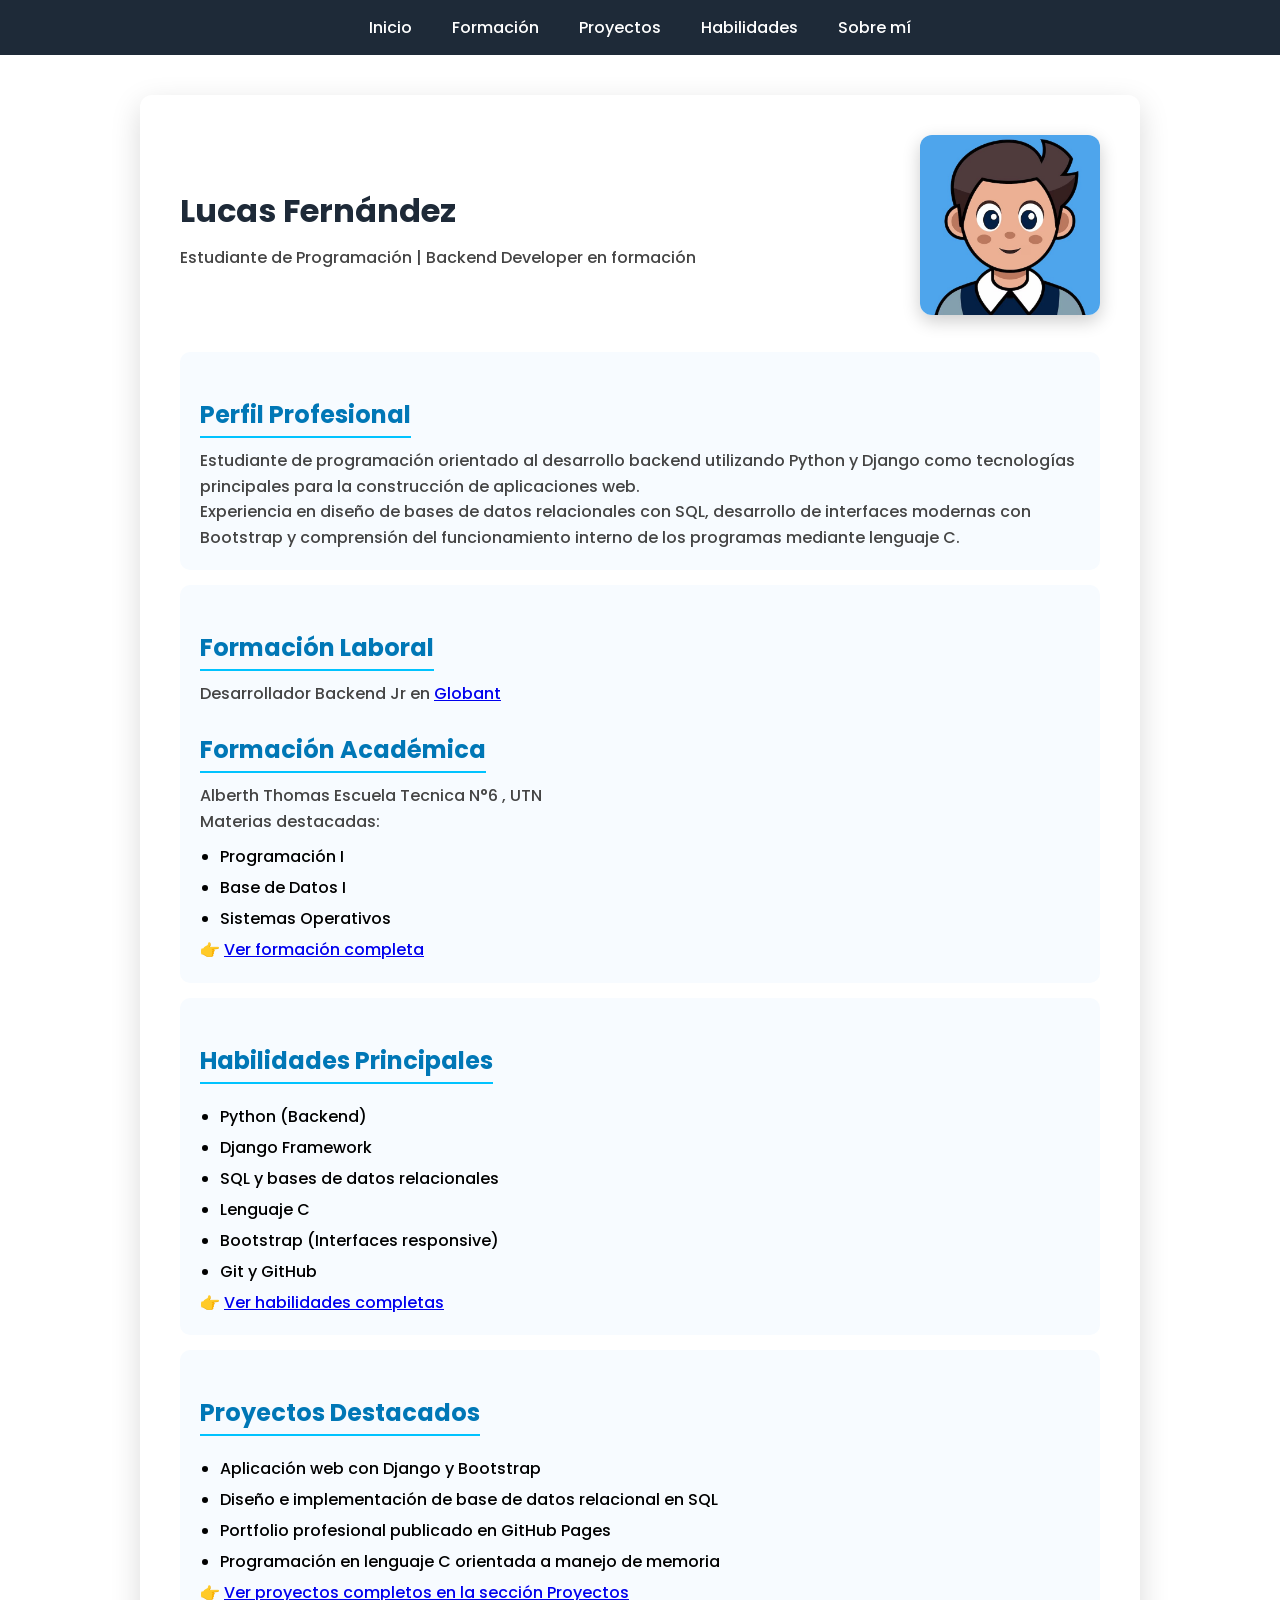
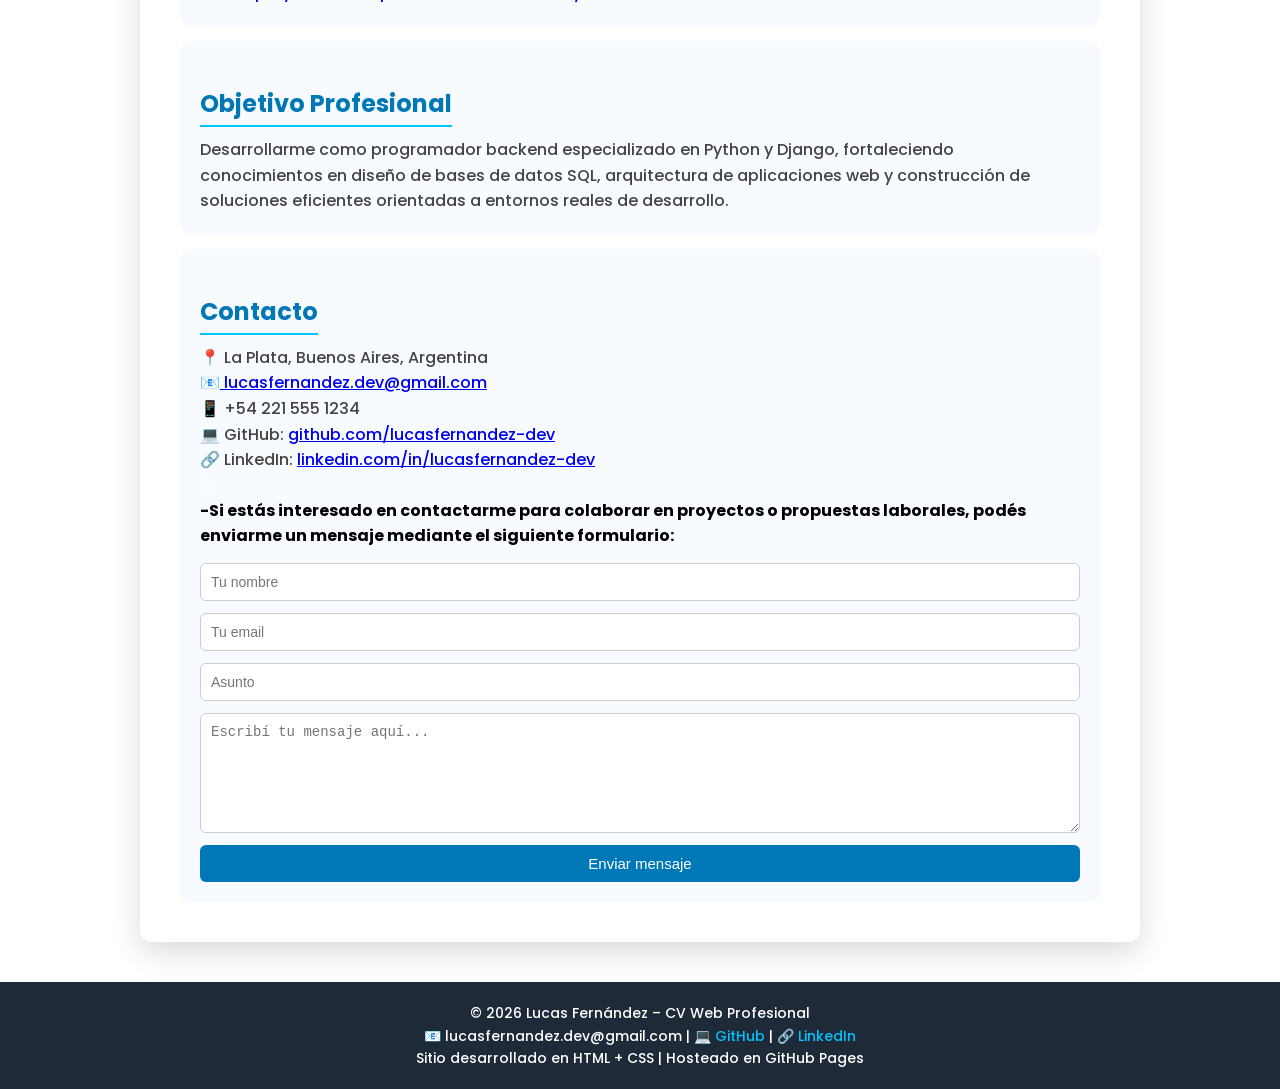
<file: index.html>
<!DOCTYPE html>
<html>

<head>
<meta charset="UTF-8">
<title>Inicio | CV Programador</title>


<link rel="icon" type="image/png" href="logo utn.jpeg">

<link rel="stylesheet" href="styles.css">
</head>

<body >

<nav class="menu">
<a href="index.html" class="menu-link">Inicio</a>
<a href="formacion.html" class="menu-link">Formación</a>
<a href="proyectos.html" class="menu-link">Proyectos</a>
<a href="habilidades.html" class="menu-link">Habilidades</a>
<a href="about.html" class="menu-link">Sobre mí</a>
</nav>

<div class="container hero" >

<div class="hero-content">

<div class="hero-text">

<h1>Lucas Fernández</h1>
<p>Estudiante de Programación | Backend Developer en formación</p>

</div>

<div class="hero-image">

<img src="foto-perfil.jpeg" alt="Foto de perfil">

</div>

</div>


<div class="card">

<h2>Perfil Profesional</h2>

<p>
Estudiante de programación orientado al desarrollo backend utilizando Python
y Django como tecnologías principales para la construcción de aplicaciones web.
</p>

<p>
Experiencia en diseño de bases de datos relacionales con SQL, desarrollo de
interfaces modernas con Bootstrap y comprensión del funcionamiento interno
de los programas mediante lenguaje C.
</p>

</div>


<div class="card">

<h2>Formación Laboral</h2>
<p>

Desarrollador Backend Jr en

<a href="https://www.globant.com" target="_blank" rel="noopener noreferrer">

Globant

</a>

</p>
<h2>Formación Académica</h2>

<p>
    Alberth Thomas Escuela Tecnica N°6 , UTN 
</p>

<p>
Materias destacadas:
</p>

<ul>
<li>Programación I</li>
<li>Base de Datos I</li>
<li>Sistemas Operativos</li>
</ul>

<p>
👉 <a href="formacion.html">Ver formación completa</a>
</p>

</div>



<div class="card">

<h2>Habilidades Principales</h2>

<ul>

<li>Python (Backend)</li>

<li>Django Framework</li>

<li>SQL y bases de datos relacionales</li>

<li>Lenguaje C</li>

<li>Bootstrap (Interfaces responsive)</li>

<li>Git y GitHub</li>

</ul>

<p>

👉 <a href="habilidades.html">Ver habilidades completas</a>

</p>

</div>



<div class="card">

<h2>Proyectos Destacados</h2>

<ul>

<li>Aplicación web con Django y Bootstrap</li>

<li>Diseño e implementación de base de datos relacional en SQL</li>

<li>Portfolio profesional publicado en GitHub Pages</li>

<li>Programación en lenguaje C orientada a manejo de memoria</li>

</ul>

<p>

👉 <a href="proyectos.html">Ver proyectos completos en la sección Proyectos</a>

</p>

</div>



<div class="card">

<h2>Objetivo Profesional</h2>

<p>

Desarrollarme como programador backend especializado en Python y Django,
fortaleciendo conocimientos en diseño de bases de datos SQL, arquitectura
de aplicaciones web y construcción de soluciones eficientes orientadas
a entornos reales de desarrollo.

</p>

</div>

<div class="card">

<h2>Contacto</h2>

<p>📍 La Plata, Buenos Aires, Argentina</p>
<p>📧<a href="mailto:josiasrey771@gmail.com"> lucasfernandez.dev@gmail.com</a></p>
<p>📱 +54 221 555 1234</p>
<p>💻 GitHub:
<a href="https://github.com/lucasfernandez-dev" target="_blank">
github.com/lucasfernandez-dev
</a>
</p>

<p>🔗 LinkedIn:
<a href="https://linkedin.com/in/lucasfernandez-dev" target="_blank">
linkedin.com/in/lucasfernandez-dev
</a>
<p style="color:white";>h</p>
</p>
<h4 style="color:black";>
-Si estás interesado en contactarme para colaborar en proyectos o propuestas laborales,
podés enviarme un mensaje mediante el siguiente formulario:
</h4>

<form action="https://formsubmit.co/lucasfernandez.dev@gmail.com" method="POST">

<input type="text" name="Nombre" placeholder="Tu nombre" required>

<input type="email" name="Email" placeholder="Tu email" required>

<input type="text" name="Asunto" placeholder="Asunto">

<textarea name="Mensaje" placeholder="Escribí tu mensaje aquí..." required></textarea>

<button type="submit">Enviar mensaje</button>

<input type="hidden" name="_captcha" value="false">

</form>


</div>

</div>



<footer class="footer">

<p>
© 2026 Lucas Fernández – CV Web Profesional
</p>

<p>
📧 lucasfernandez.dev@gmail.com |
💻 <a href="https://github.com/lucasfernandez-dev" target="_blank">
GitHub
</a> |
🔗 <a href="https://linkedin.com/in/lucasfernandez-dev" target="_blank">
LinkedIn
</a>
</p>

<p>
Sitio desarrollado en HTML + CSS | Hosteado en GitHub Pages
</p>

</footer>
<button id="btnTop">↑ Volver arriba</button>

<script src="script.js"></script>

</body>
</html>
</file>
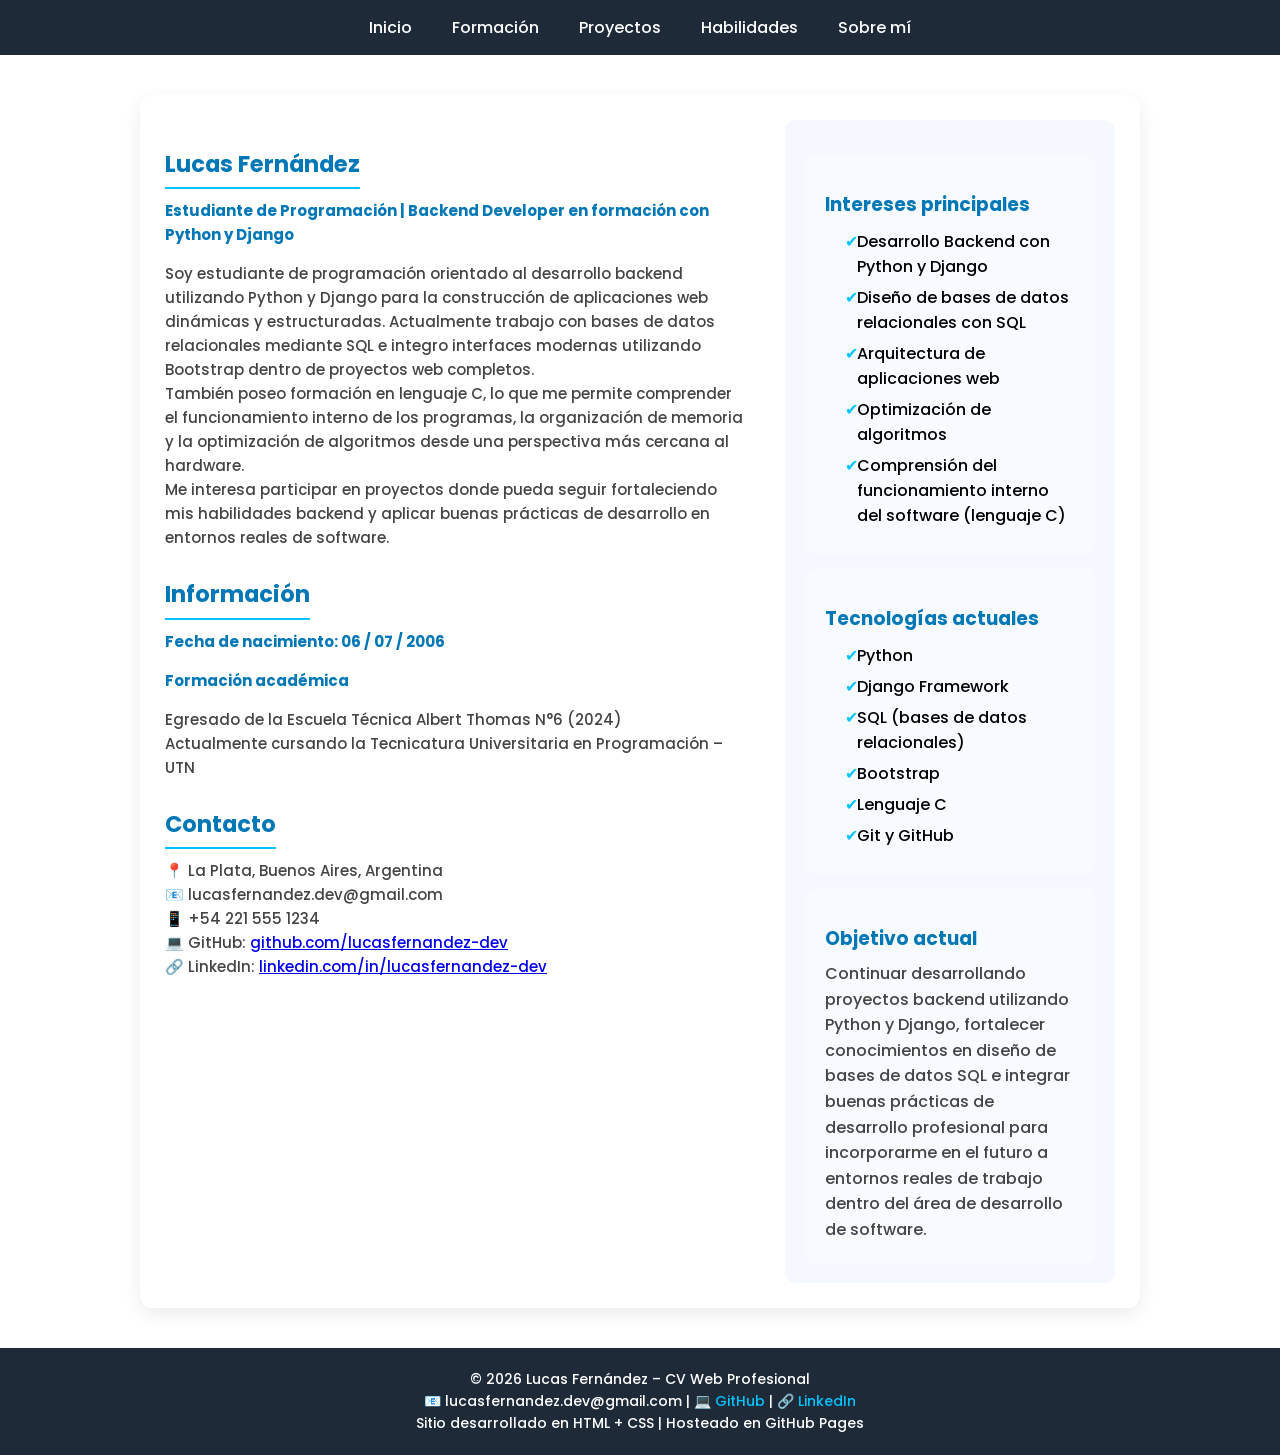
<file: about.html>
<!DOCTYPE html>
<html lang="es">

<head>

<meta charset="UTF-8">
<meta name="viewport" content="width=device-width, initial-scale=1.0">

<title>Sobre mí | Lucas Fernández</title>



<link rel="icon" type="image/png" href="logo utn.jpeg">
<link rel="stylesheet" href="styles.css">

</head>


<body>


<header>

<nav class="menu">
<a href="index.html" class="menu-link">Inicio</a>
<a href="formacion.html" class="menu-link">Formación</a>
<a href="proyectos.html" class="menu-link">Proyectos</a>
<a href="habilidades.html" class="menu-link">Habilidades</a>
<a href="about.html" class="menu-link">Sobre mí</a>
</nav>

</header>


<main>


<section class="about-container">


<div class="about-left">

<h2>Lucas Fernández</h2>

<p class="about-role">

Estudiante de Programación | Backend Developer en formación con Python y Django

</p>


<p>

Soy estudiante de programación orientado al desarrollo backend utilizando
Python y Django para la construcción de aplicaciones web dinámicas y
estructuradas.

Actualmente trabajo con bases de datos relacionales mediante SQL e integro
interfaces modernas utilizando Bootstrap dentro de proyectos web completos.

</p>


<p>

También poseo formación en lenguaje C, lo que me permite comprender el
funcionamiento interno de los programas, la organización de memoria y la
optimización de algoritmos desde una perspectiva más cercana al hardware.

</p>


<p>

Me interesa participar en proyectos donde pueda seguir fortaleciendo mis
habilidades backend y aplicar buenas prácticas de desarrollo en entornos
reales de software.

</p>



<h2>Información</h2>

<p class="about-role">

Fecha de nacimiento: 06 / 07 / 2006

</p>


<p class="about-role">

Formación académica

</p>

<p>

Egresado de la Escuela Técnica Albert Thomas N°6 (2024)

</p>

<p>

Actualmente cursando la Tecnicatura Universitaria en Programación – UTN

</p>



<h2>Contacto</h2>

<p>📍 La Plata, Buenos Aires, Argentina</p>

<p>📧 lucasfernandez.dev@gmail.com</p>

<p>📱 +54 221 555 1234</p>

<p>💻 GitHub:
<a href="https://github.com/lucasfernandez-dev" target="_blank">
github.com/lucasfernandez-dev
</a>
</p>

<p>🔗 LinkedIn:
<a href="https://linkedin.com/in/lucasfernandez-dev" target="_blank">
linkedin.com/in/lucasfernandez-dev
</a>
</p>


</div>



<div class="about-right">


<div class="card">

<h3>Intereses principales</h3>

<ul>

<li>Desarrollo Backend con Python y Django</li>

<li>Diseño de bases de datos relacionales con SQL</li>

<li>Arquitectura de aplicaciones web</li>

<li>Optimización de algoritmos</li>

<li>Comprensión del funcionamiento interno del software (lenguaje C)</li>

</ul>

</div>



<div class="card">

<h3>Tecnologías actuales</h3>

<ul>

<li>Python</li>

<li>Django Framework</li>

<li>SQL (bases de datos relacionales)</li>

<li>Bootstrap</li>

<li>Lenguaje C</li>

<li>Git y GitHub</li>

</ul>

</div>



<div class="card">

<h3>Objetivo actual</h3>

<p>

Continuar desarrollando proyectos backend utilizando Python y Django,
fortalecer conocimientos en diseño de bases de datos SQL e integrar buenas
prácticas de desarrollo profesional para incorporarme en el futuro a
entornos reales de trabajo dentro del área de desarrollo de software.

</p>

</div>


</div>


</section>


</main>



<footer class="footer">

<p>
© 2026 Lucas Fernández – CV Web Profesional
</p>

<p>
📧 lucasfernandez.dev@gmail.com |
💻 <a href="https://github.com/lucasfernandez-dev" target="_blank">
GitHub
</a> |
🔗 <a href="https://linkedin.com/in/lucasfernandez-dev" target="_blank">
LinkedIn
</a>
</p>

<p>
Sitio desarrollado en HTML + CSS | Hosteado en GitHub Pages
</p>

</footer>

<button id="btnTop">↑ Volver arriba</button>

<script src="script.js"></script>
</body>

</html>
</file>
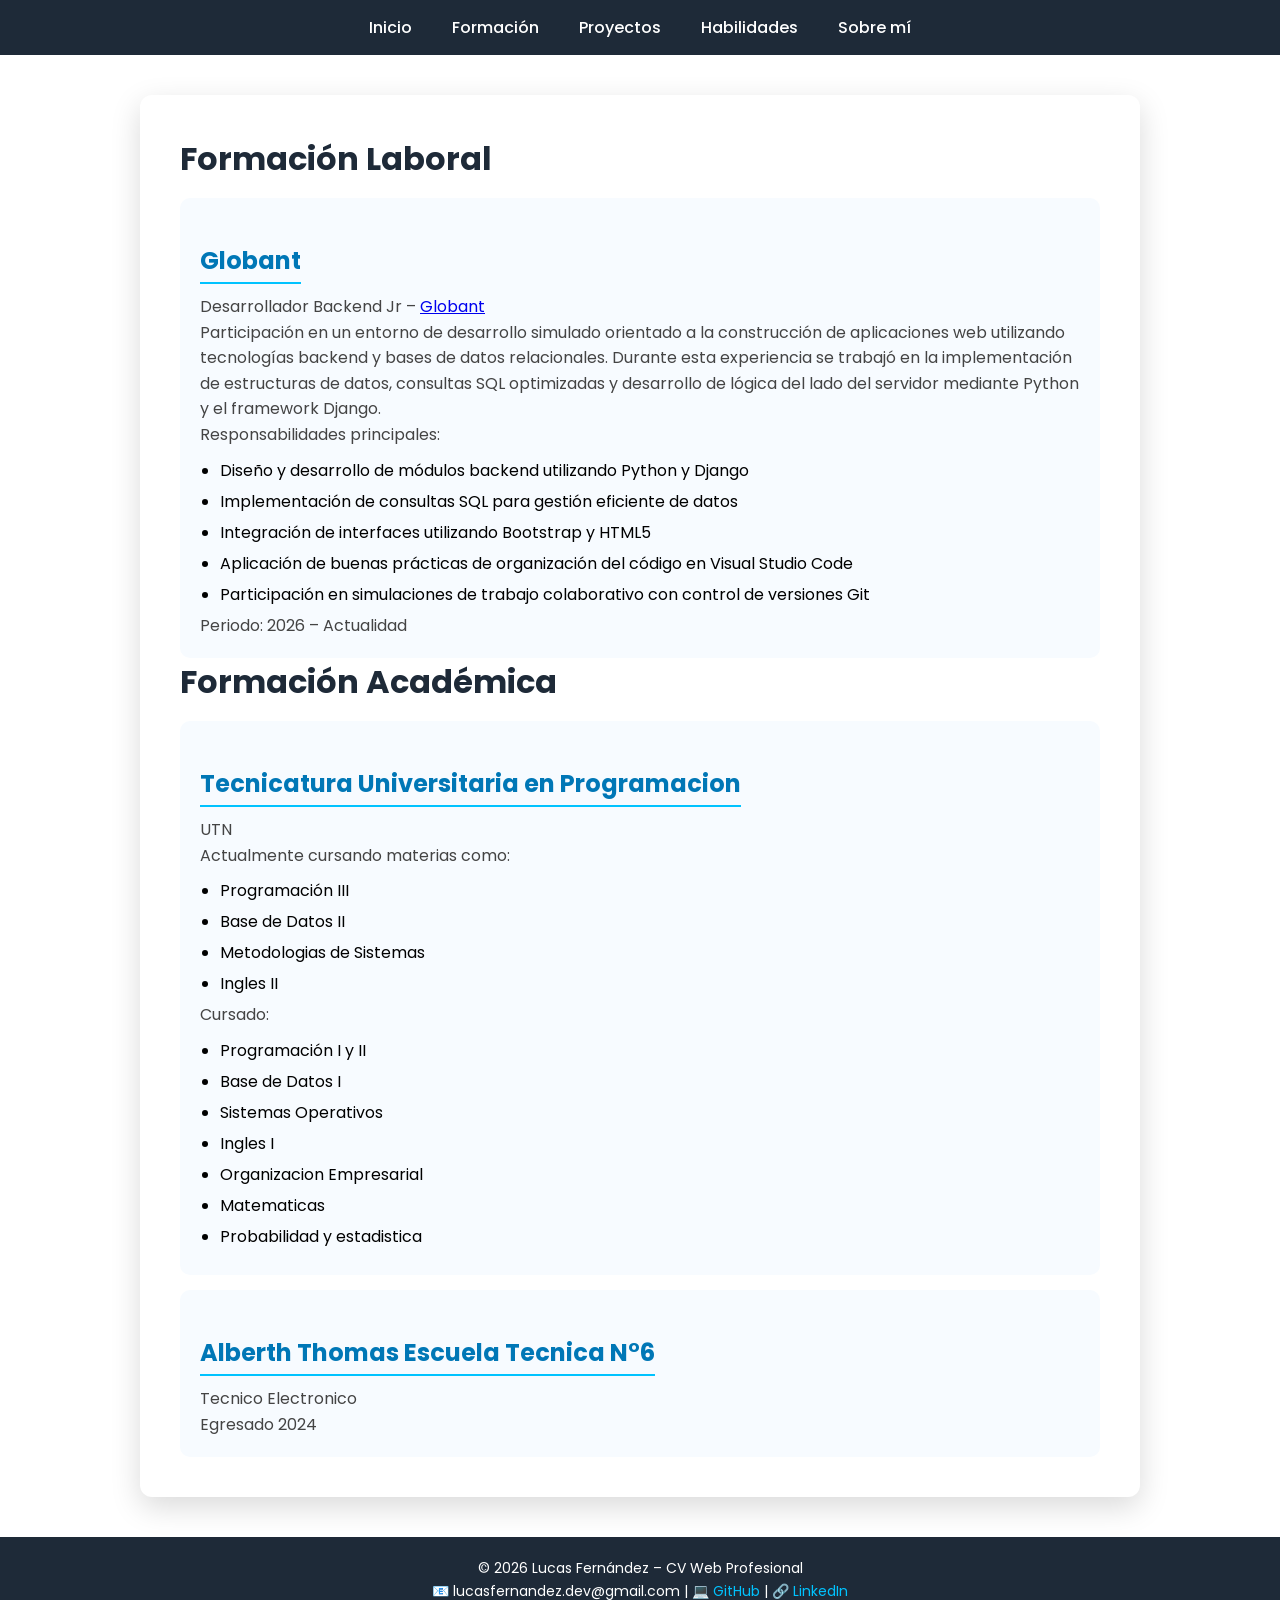
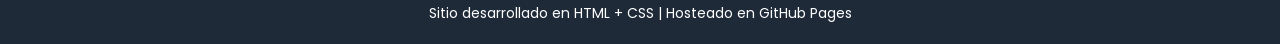
<file: formacion.html>
<!DOCTYPE html>
<html>

<head>
<meta charset="UTF-8">
<title>Formación | CV Programador</title>

<link href="https://fonts.googleapis.com/css2?family=Poppins:wght@300;500;700&display=swap" rel="stylesheet">

<link rel="icon" type="image/png" href="logo utn.jpeg">

<link rel="stylesheet" href="styles.css">
</head>

<body>

<nav class="menu">
<a href="index.html" class="menu-link">Inicio</a>
<a href="formacion.html" class="menu-link">Formación</a>
<a href="proyectos.html" class="menu-link">Proyectos</a>
<a href="habilidades.html" class="menu-link">Habilidades</a>
<a href="about.html" class="menu-link">Sobre mí</a>
</nav>

<div class="container">
<h1>Formación Laboral</h1>

<div class="card">

<h2>Globant</h2>

<p>
<p>

Desarrollador Backend Jr  –

<a href="https://www.globant.com" target="_blank">
Globant
</a>

</p>

<p>

Participación en un entorno de desarrollo simulado orientado a la construcción
de aplicaciones web utilizando tecnologías backend y bases de datos relacionales.

Durante esta experiencia se trabajó en la implementación de estructuras de datos,
consultas SQL optimizadas y desarrollo de lógica del lado del servidor mediante Python
y el framework Django.

</p>

<p>

Responsabilidades principales:

</p>

<ul>

<li>Diseño y desarrollo de módulos backend utilizando Python y Django</li>

<li>Implementación de consultas SQL para gestión eficiente de datos</li>

<li>Integración de interfaces utilizando Bootstrap y HTML5</li>

<li>Aplicación de buenas prácticas de organización del código en Visual Studio Code</li>

<li>Participación en simulaciones de trabajo colaborativo con control de versiones Git</li>

</ul>

<p>

Periodo: 2026 – Actualidad 

</p>

</p>
</div>

<h1>Formación Académica</h1>

<div class="card">

<h2>Tecnicatura Universitaria en Programacion</h2>

<p>UTN
</p>

<p>
Actualmente cursando materias como:
</p>

<ul>
<li>Programación III</li>
<li>Base de Datos II</li>
<li>Metodologias de Sistemas</li>
<li>Ingles II</li>
</ul>

<p>
Cursado: 
</p>

<ul>
<li>Programación I y II</li>
<li>Base de Datos I</li>
<li>Sistemas Operativos</li>
<li>Ingles I</li>
<li>Organizacion Empresarial</li>
<li>Matematicas</li>
<li>Probabilidad y estadistica</li>

</ul>

</div>
<div class="card">

<h2>Alberth Thomas Escuela Tecnica N°6</h2>

<p>Tecnico Electronico
</p>
<p>Egresado 2024
</p>
</div>

</div>

<footer class="footer">

<p>
© 2026 Lucas Fernández – CV Web Profesional
</p>

<p>
📧 lucasfernandez.dev@gmail.com |
💻 <a href="https://github.com/lucasfernandez-dev" target="_blank">
GitHub
</a> |
🔗 <a href="https://linkedin.com/in/lucasfernandez-dev" target="_blank">
LinkedIn
</a>
</p>

<p>
Sitio desarrollado en HTML + CSS | Hosteado en GitHub Pages
</p>

</footer>

<button id="btnTop">↑ Volver arriba</button>

<script src="script.js"></script>

</body>
</html>
</file>
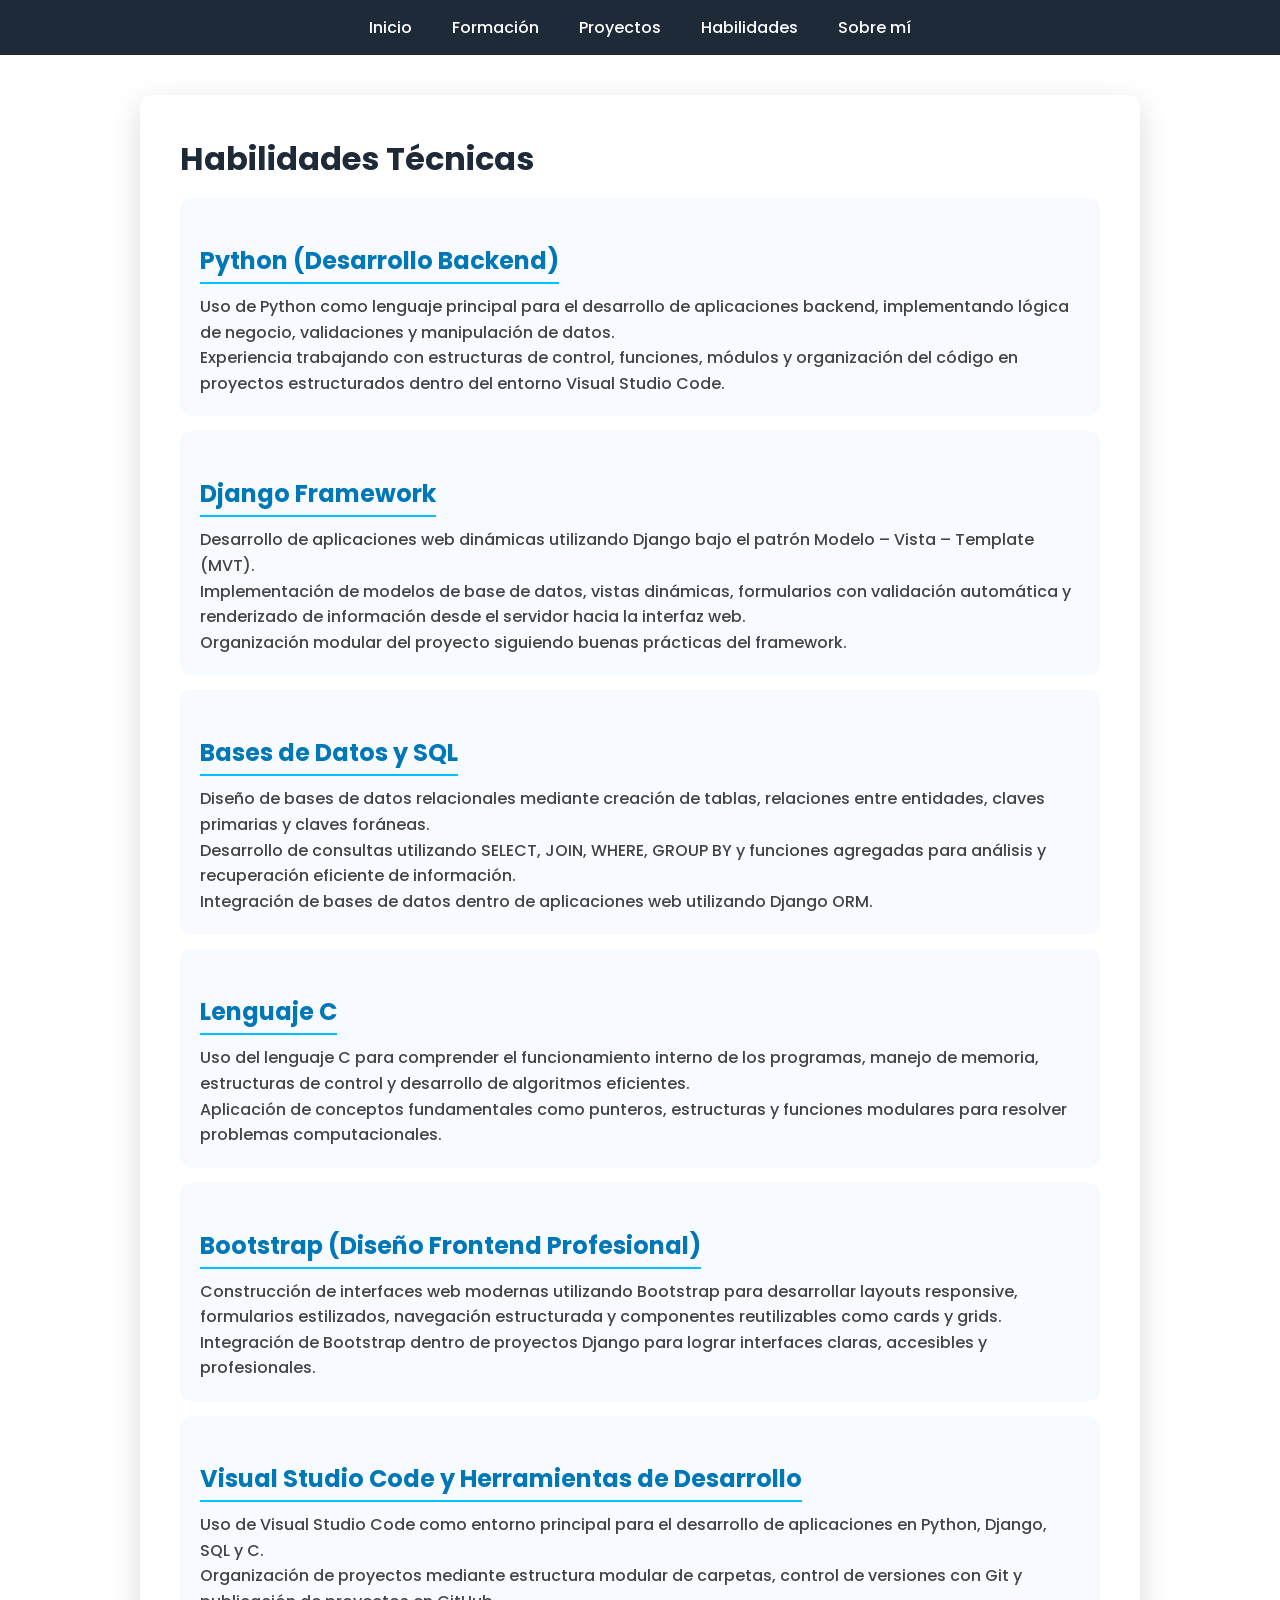
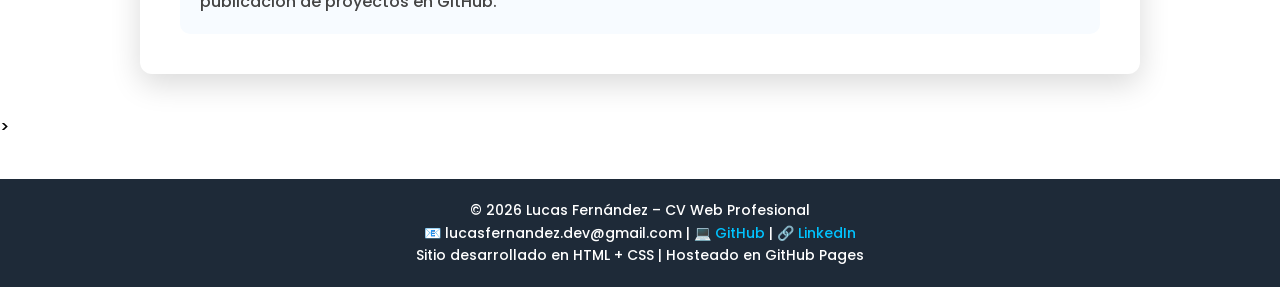
<file: habilidades.html>
<!DOCTYPE html>
<html>

<head>
<meta charset="UTF-8">
<title>Habilidades | CV Programador</title>



<link rel="icon" type="image/png" href="logo utn.jpeg">

<link rel="stylesheet" href="styles.css">
</head>

<body>

<nav class="menu">
<a href="index.html" class="menu-link">Inicio</a>
<a href="formacion.html" class="menu-link">Formación</a>
<a href="proyectos.html" class="menu-link">Proyectos</a>
<a href="habilidades.html" class="menu-link">Habilidades</a>
<a href="about.html" class="menu-link">Sobre mí</a>
</nav>

<div class="container">

<h1>Habilidades Técnicas</h1>


<div class="card">

<h2>Python (Desarrollo Backend)</h2>

<p>

Uso de Python como lenguaje principal para el desarrollo de aplicaciones
backend, implementando lógica de negocio, validaciones y manipulación de datos.

</p>

<p>

Experiencia trabajando con estructuras de control, funciones, módulos y
organización del código en proyectos estructurados dentro del entorno
Visual Studio Code.

</p>

</div>



<div class="card">

<h2>Django Framework</h2>

<p>

Desarrollo de aplicaciones web dinámicas utilizando Django bajo el patrón
Modelo – Vista – Template (MVT).

</p>

<p>

Implementación de modelos de base de datos, vistas dinámicas, formularios con
validación automática y renderizado de información desde el servidor hacia la
interfaz web.

</p>

<p>

Organización modular del proyecto siguiendo buenas prácticas del framework.

</p>

</div>



<div class="card">

<h2>Bases de Datos y SQL</h2>

<p>

Diseño de bases de datos relacionales mediante creación de tablas,
relaciones entre entidades, claves primarias y claves foráneas.

</p>

<p>

Desarrollo de consultas utilizando SELECT, JOIN, WHERE, GROUP BY y funciones
agregadas para análisis y recuperación eficiente de información.

</p>

<p>

Integración de bases de datos dentro de aplicaciones web utilizando Django ORM.

</p>

</div>



<div class="card">

<h2>Lenguaje C</h2>

<p>

Uso del lenguaje C para comprender el funcionamiento interno de los programas,
manejo de memoria, estructuras de control y desarrollo de algoritmos eficientes.

</p>

<p>

Aplicación de conceptos fundamentales como punteros, estructuras y funciones
modulares para resolver problemas computacionales.

</p>

</div>



<div class="card">

<h2>Bootstrap (Diseño Frontend Profesional)</h2>

<p>

Construcción de interfaces web modernas utilizando Bootstrap para desarrollar
layouts responsive, formularios estilizados, navegación estructurada y
componentes reutilizables como cards y grids.

</p>

<p>

Integración de Bootstrap dentro de proyectos Django para lograr interfaces
claras, accesibles y profesionales.

</p>

</div>



<div class="card">

<h2>Visual Studio Code y Herramientas de Desarrollo</h2>

<p>

Uso de Visual Studio Code como entorno principal para el desarrollo de
aplicaciones en Python, Django, SQL y C.

</p>

<p>

Organización de proyectos mediante estructura modular de carpetas,
control de versiones con Git y publicación de proyectos en GitHub.

</p>

</div>


</div>


</div style="color: blue;">>

<footer class="footer">

<p>
© 2026 Lucas Fernández – CV Web Profesional
</p>

<p>
📧 lucasfernandez.dev@gmail.com |
💻 <a href="https://github.com/lucasfernandez-dev" target="_blank">
GitHub
</a> |
🔗 <a href="https://linkedin.com/in/lucasfernandez-dev" target="_blank">
LinkedIn
</a>
</p>

<p>
Sitio desarrollado en HTML + CSS | Hosteado en GitHub Pages
</p>

</footer>

<button id="btnTop">↑ Volver arriba</button>

<script src="script.js"></script>

</body>
</html>
</file>
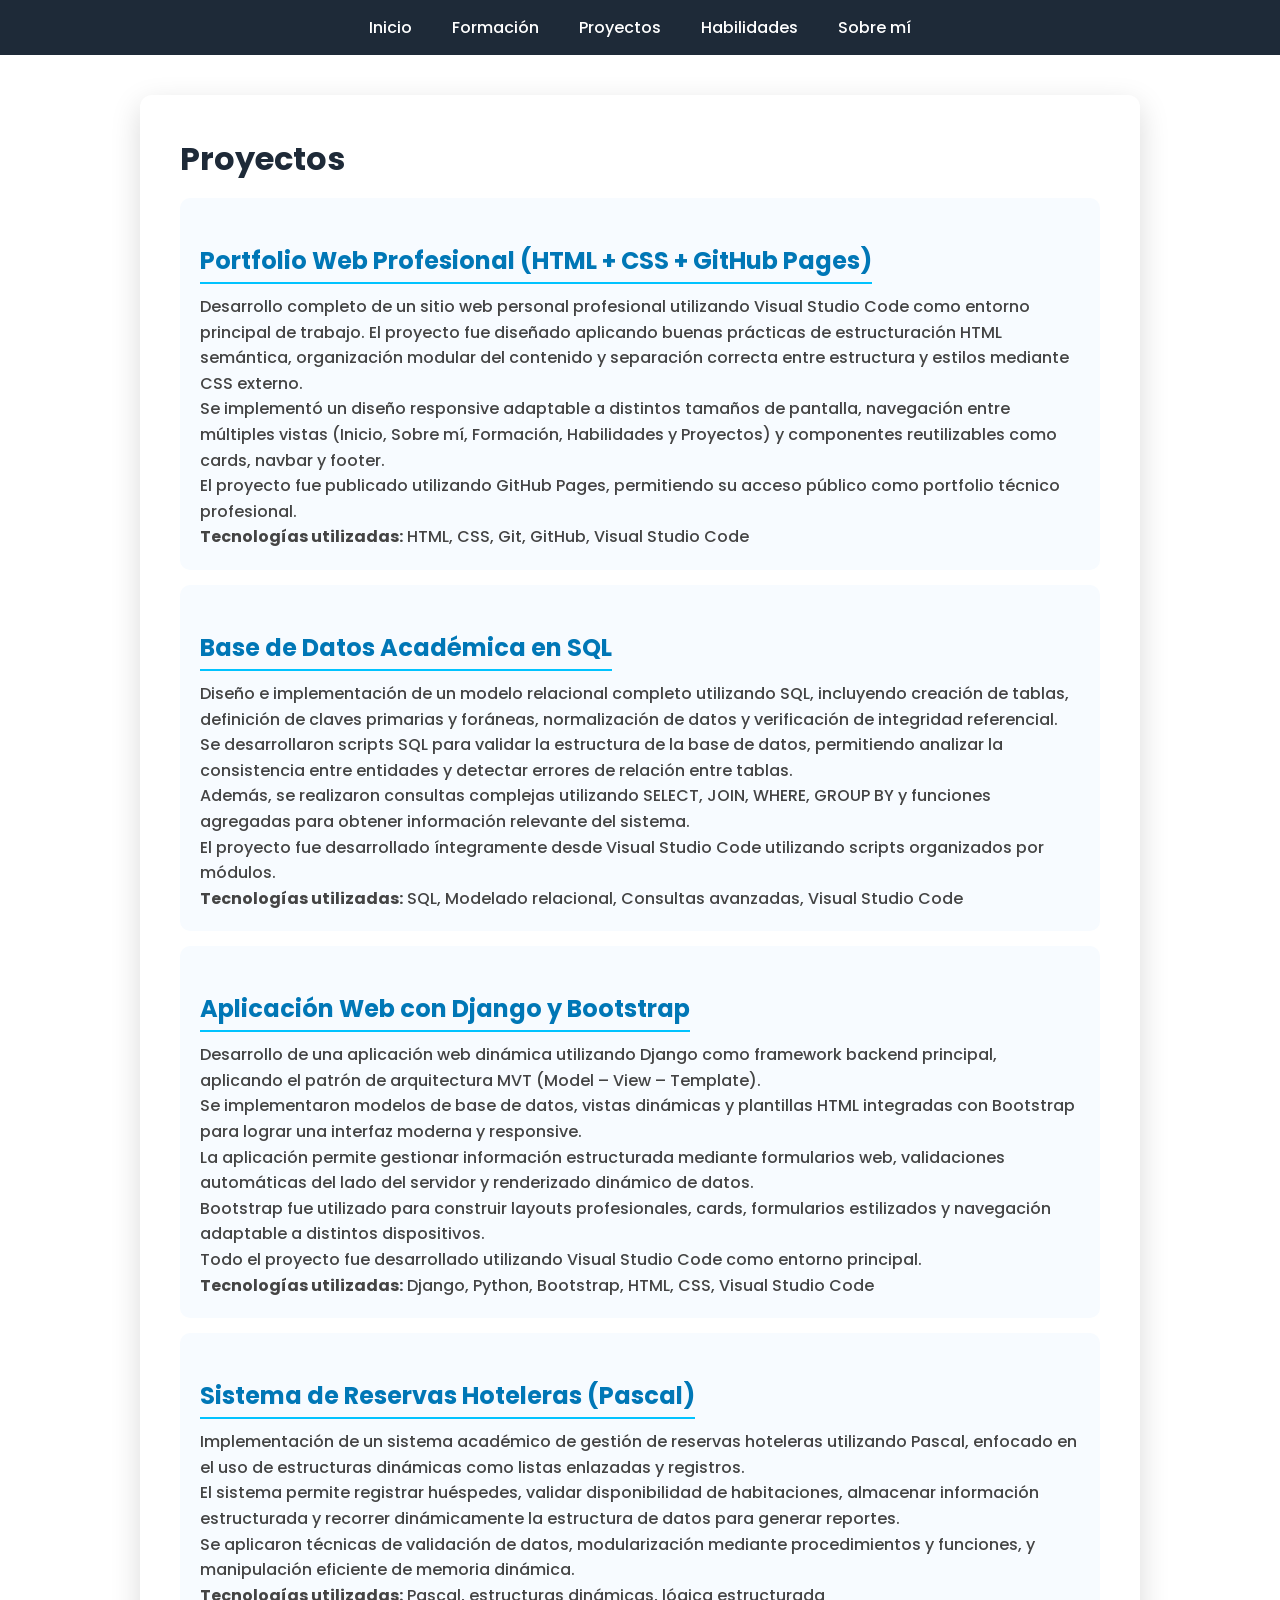
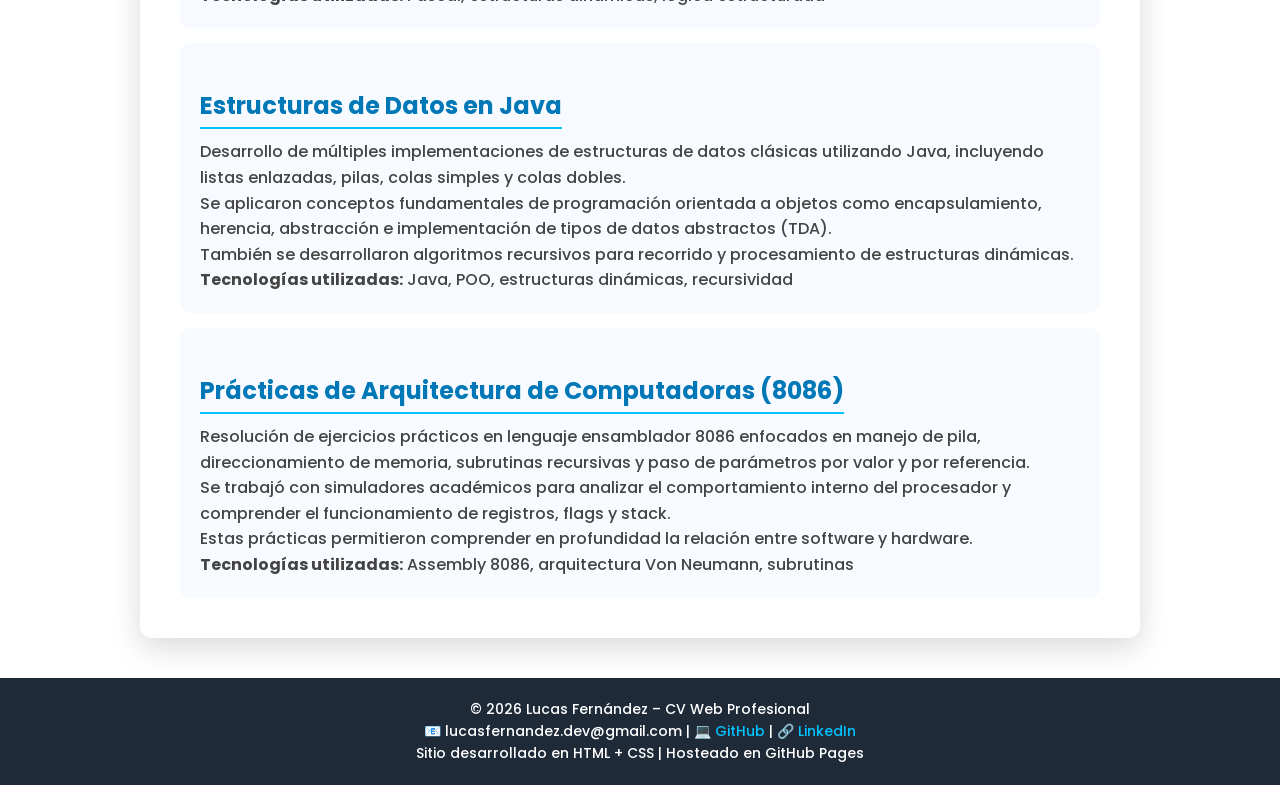
<file: proyectos.html>
<!DOCTYPE html>
<html>

<head>
<meta charset="UTF-8">
<title>Proyectos | CV Programador</title>



<link rel="icon" type="image/png" href="logo utn.jpeg">

<link rel="stylesheet" href="styles.css">
</head>

<body>

<nav class="menu">
<a href="index.html" class="menu-link">Inicio</a>
<a href="formacion.html" class="menu-link">Formación</a>
<a href="proyectos.html" class="menu-link">Proyectos</a>
<a href="habilidades.html" class="menu-link">Habilidades</a>
<a href="about.html" class="menu-link">Sobre mí</a>
</nav>

<div class="container">

<h1>Proyectos</h1>


<div class="card">

<h2>Portfolio Web Profesional (HTML + CSS + GitHub Pages)</h2>

<p>

Desarrollo completo de un sitio web personal profesional utilizando
Visual Studio Code como entorno principal de trabajo. El proyecto fue
diseñado aplicando buenas prácticas de estructuración HTML semántica,
organización modular del contenido y separación correcta entre estructura
y estilos mediante CSS externo.

</p>

<p>

Se implementó un diseño responsive adaptable a distintos tamaños de
pantalla, navegación entre múltiples vistas (Inicio, Sobre mí, Formación,
Habilidades y Proyectos) y componentes reutilizables como cards, navbar
y footer.

</p>

<p>

El proyecto fue publicado utilizando GitHub Pages, permitiendo su acceso
público como portfolio técnico profesional.

</p>

<p><strong>Tecnologías utilizadas:</strong> HTML, CSS, Git, GitHub, Visual Studio Code</p>

</div>



<div class="card">

<h2>Base de Datos Académica en SQL</h2>

<p>

Diseño e implementación de un modelo relacional completo utilizando SQL,
incluyendo creación de tablas, definición de claves primarias y foráneas,
normalización de datos y verificación de integridad referencial.

</p>

<p>

Se desarrollaron scripts SQL para validar la estructura de la base de datos,
permitiendo analizar la consistencia entre entidades y detectar errores de
relación entre tablas.

</p>

<p>

Además, se realizaron consultas complejas utilizando SELECT, JOIN, WHERE,
GROUP BY y funciones agregadas para obtener información relevante del sistema.

</p>

<p>

El proyecto fue desarrollado íntegramente desde Visual Studio Code utilizando
scripts organizados por módulos.

</p>

<p><strong>Tecnologías utilizadas:</strong> SQL, Modelado relacional, Consultas avanzadas, Visual Studio Code</p>

</div>



<div class="card">

<h2>Aplicación Web con Django y Bootstrap</h2>

<p>

Desarrollo de una aplicación web dinámica utilizando Django como framework
backend principal, aplicando el patrón de arquitectura MVT (Model – View – Template).

</p>

<p>

Se implementaron modelos de base de datos, vistas dinámicas y plantillas HTML
integradas con Bootstrap para lograr una interfaz moderna y responsive.

</p>

<p>

La aplicación permite gestionar información estructurada mediante formularios
web, validaciones automáticas del lado del servidor y renderizado dinámico de datos.

</p>

<p>

Bootstrap fue utilizado para construir layouts profesionales, cards,
formularios estilizados y navegación adaptable a distintos dispositivos.

</p>

<p>

Todo el proyecto fue desarrollado utilizando Visual Studio Code como entorno
principal.

</p>

<p><strong>Tecnologías utilizadas:</strong> Django, Python, Bootstrap, HTML, CSS, Visual Studio Code</p>

</div>



<div class="card">

<h2>Sistema de Reservas Hoteleras (Pascal)</h2>

<p>

Implementación de un sistema académico de gestión de reservas hoteleras
utilizando Pascal, enfocado en el uso de estructuras dinámicas como listas
enlazadas y registros.

</p>

<p>

El sistema permite registrar huéspedes, validar disponibilidad de habitaciones,
almacenar información estructurada y recorrer dinámicamente la estructura
de datos para generar reportes.

</p>

<p>

Se aplicaron técnicas de validación de datos, modularización mediante
procedimientos y funciones, y manipulación eficiente de memoria dinámica.

</p>

<p><strong>Tecnologías utilizadas:</strong> Pascal, estructuras dinámicas, lógica estructurada</p>

</div>



<div class="card">

<h2>Estructuras de Datos en Java</h2>

<p>

Desarrollo de múltiples implementaciones de estructuras de datos clásicas
utilizando Java, incluyendo listas enlazadas, pilas, colas simples y colas
dobles.

</p>

<p>

Se aplicaron conceptos fundamentales de programación orientada a objetos como
encapsulamiento, herencia, abstracción e implementación de tipos de datos
abstractos (TDA).

</p>

<p>

También se desarrollaron algoritmos recursivos para recorrido y procesamiento
de estructuras dinámicas.

</p>

<p><strong>Tecnologías utilizadas:</strong> Java, POO, estructuras dinámicas, recursividad</p>

</div>



<div class="card">

<h2>Prácticas de Arquitectura de Computadoras (8086)</h2>

<p>

Resolución de ejercicios prácticos en lenguaje ensamblador 8086 enfocados en
manejo de pila, direccionamiento de memoria, subrutinas recursivas y paso de
parámetros por valor y por referencia.

</p>

<p>

Se trabajó con simuladores académicos para analizar el comportamiento interno
del procesador y comprender el funcionamiento de registros, flags y stack.

</p>

<p>

Estas prácticas permitieron comprender en profundidad la relación entre
software y hardware.

</p>

<p><strong>Tecnologías utilizadas:</strong> Assembly 8086, arquitectura Von Neumann, subrutinas</p>

</div>


</div>

<footer class="footer" >

<p style="color: rgb(255, 255, 255);">
© 2026 Lucas Fernández – CV Web Profesional
</p>

<p>
📧 lucasfernandez.dev@gmail.com |
💻 <a href="https://github.com/lucasfernandez-dev" target="_blank">
GitHub
</a> |
🔗 <a href="https://linkedin.com/in/lucasfernandez-dev" target="_blank">
LinkedIn
</a>
</p>

<p>
Sitio desarrollado en HTML + CSS | Hosteado en GitHub Pages
</p>

</footer>

<button id="btnTop">↑ Volver arriba</button>

<script src="script.js"></script>

</body>
</html>
</file>
<file: styles.css>
@font-face {
    font-family: 'Poppins';
    src: url('fonts/Poppins-Light.ttf');
    font-weight: 300;
}

@font-face {
    font-family: 'Poppins';
    src: url('fonts/Poppins-Medium.ttf');
    font-weight: 500;
}

@font-face {
    font-family: 'Poppins';
    src: url('fonts/Poppins-Bold.ttf');
    font-weight: 700;
}
:root {

--color-menu: #1e2a38;
--color-link-footer: #00c3ff;
}

*{
margin:0;
padding:0;
box-sizing:border-box;
}

body {
font-family: 'Poppins', sans-serif;
}

@keyframes fade{
from{
opacity:0;
transform:translateY(10px);
}
to{
opacity:1;
transform:translateY(0);
}
}

/* NAVBAR */

.menu{
background:var(--color-menu);
display:flex;
justify-content:center;
gap:40px;
padding:15px;
position:sticky;
top:0;
z-index:1000;
}

.menu-link{
color:white;
text-decoration:none;
font-size:16px;
font-weight:500;
transition:0.3s;
}

.menu-link:hover{
color:#00c3ff;
transform:translateY(-2px);
}

/* CONTENEDOR */

.container{
max-width:1000px;
margin:40px auto;
background:white;
padding:40px;
border-radius:12px;
box-shadow:0px 10px 30px rgba(0,0,0,0.15);
animation: slide 0.6s ease;
}

@keyframes slide{
from{
opacity:0;
transform:translateY(25px);
}
to{
opacity:1;
transform:translateY(0);
}
}

/* TITULO */

h1{
color:#1e2a38;
margin-bottom:10px;
}

h2{
margin-top:25px;
margin-bottom:10px;
color:#0077b6;
border-bottom:2px solid #00c3ff;
display:inline-block;
padding-bottom:4px;
}

/* TEXTO */

p{
line-height:1.6;
color:#444;
}

/* LISTAS */

ul{
margin-left:20px;
margin-top:10px;
}

li{
margin-bottom:6px;
}

/* TARJETAS PROYECTOS */

.card{
background:#f7fbff;
padding:20px;
margin-top:15px;
border-radius:10px;
transition:0.3s;
}

.card:hover{
transform:translateY(-4px);
box-shadow:0px 8px 18px rgba(0,0,0,0.15);
}

.footer{
margin-top:40px;
background:#1e2a38;
color:rgb(255, 255, 255);
text-align:center;
padding:20px;
font-size:14px;
}
.footer p{
color:white;
}

.footer a{
color:var(--color-link-footer);
text-decoration:none;
}

.footer a:hover{
color:#1abc9c;
}

.hero-content{
display:flex;
align-items:center;
justify-content:space-between;
margin-bottom:30px;
}

.hero-text{
max-width:60%;
}

.hero-image img{
width:180px;
border-radius:12px;
box-shadow:0px 6px 18px rgba(0,0,0,0.2);
transition:0.3s;
}

.hero-image img:hover{
transform:scale(1.05);
}

form{
display:flex;
flex-direction:column;
gap:12px;
margin-top:15px;
}

input, textarea{
padding:10px;
border-radius:6px;
border:1px solid #ccc;
font-size:14px;
}

textarea{
resize:vertical;
min-height:120px;
}

button{
background:#0077b6;
color:white;
border:none;
padding:10px;
border-radius:6px;
font-size:15px;
cursor:pointer;
transition:0.3s;
}

button:hover{
background:#00c3ff;
}

.about-container{

display:flex;

gap:40px;

max-width:1000px;

margin:auto;

margin-top:40px;

padding:25px;

background:rgb(255, 255, 255);

border-radius:12px;

box-shadow:0px 6px 18px rgba(0,0,0,0.08);

animation:fadeUp 0.7s ease;

}


.about-left{

flex:2;

line-height:1.7;

font-size:15px;

}


.about-role{

color:#0077b6;

font-weight:bold;

margin-bottom:15px;

}


.about-right{

flex:1;

background:#f5f9ff;

padding:20px;

border-radius:10px;

}


.about-right h3{

color:#0077b6;

margin-top:15px;

margin-bottom:8px;

}


.about-right ul{

list-style:none;

padding-left:0;

}


.about-right li{

margin-bottom:6px;

padding-left:12px;

position:relative;

}


.about-right li::before{

content:"✔";

position:absolute;

left:0;

color:#00c3ff;

}

#btnTop {
    position: fixed;
    bottom: 20px;
    right: 20px;
    background-color: #0077b6;
    color: white;
    border: none;
    padding: 12px 15px;
    border-radius: 50%;
    cursor: pointer;
    display: none;
    transition: 0.3s;
}

#btnTop:hover {
    background-color: #023e8a;
}
</file>
